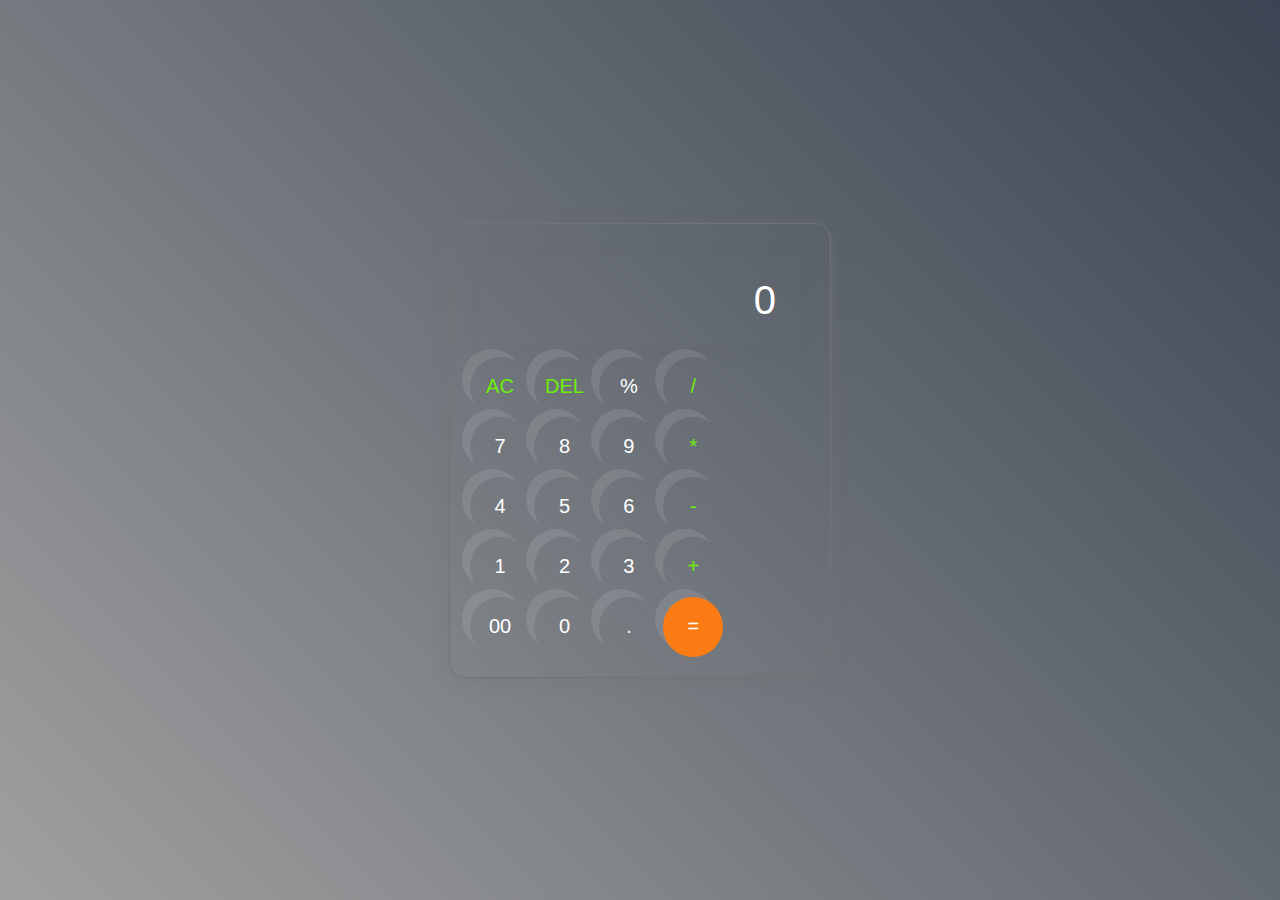
<file: Calculator/index.html>
<!DOCTYPE html>
<html lang="en">
<head>
    <meta charset="UTF-8">
    <meta name="viewport" content="width=device-width, initial-scale=1.0">
    <title>Calculator</title>
    <link rel="stylesheet" href="style.css">
</head>
<body>
    <div class="calculator">
        <input type="text" placeholder="0">
        <div>
            <button class="operator">AC</button>
            <button class="operator">DEL</button>
            <button>%</button>
            <button class="operator">/</button>
        </div>
        <div>
            <button>7</button>
            <button>8</button>
            <button>9</button>
            <button class="operator">*</button>
        </div>
        <div>
            <button>4</button>
            <button>5</button>
            <button>6</button>
            <button class="operator">-</button>
        </div>
        <div>
            <button>1</button>
            <button>2</button>
            <button>3</button>
            <button class="operator">+</button>
        </div>
        <div>
            <button>00</button>
            <button>0</button>
            <button>.</button>
            <button class="equal-btn">=</button>
        </div>
    </div>

    <script src="app.js"></script>
</body>
</html>
</file>
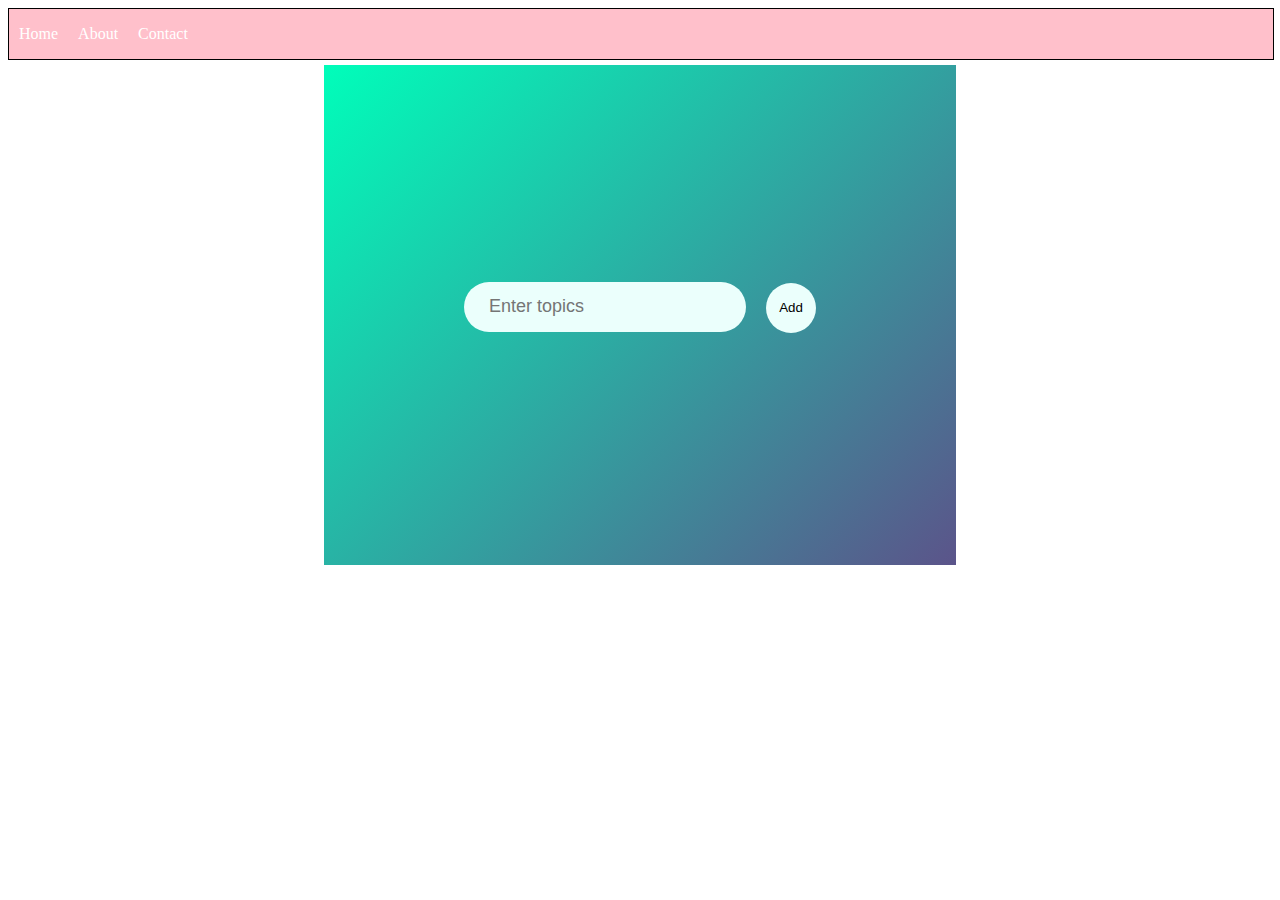
<file: CRUD Demo/index.html>
<!DOCTYPE html>
<html lang="en">
<head>
    <meta charset="UTF-8">
    <meta name="viewport" content="width=device-width, initial-scale=1.0">
    <title>Crud Demo</title>
    <link rel="stylesheet" href="style.css">
</head>
<body>
    <div class="nav-bar">
        <a href=# class="link">Home</a>
        <a href=# class="link">About</a>
        <a href=# class="link">Contact</a>
    </div>
    <div class="Crud-App">
        <div class="content">
            <input type="text" placeholder="Enter topics">
            <button onclick="addTopic()">Add</button>
            <ul class="list-container">
                <!-- <li>Topic 1</li>
                <li>Topic 2</li>
                <li>Topic 3</li> -->
            </ul>
        </div>
    </div>

    <script src="app.js"></script>
</body>
</html>
</file>
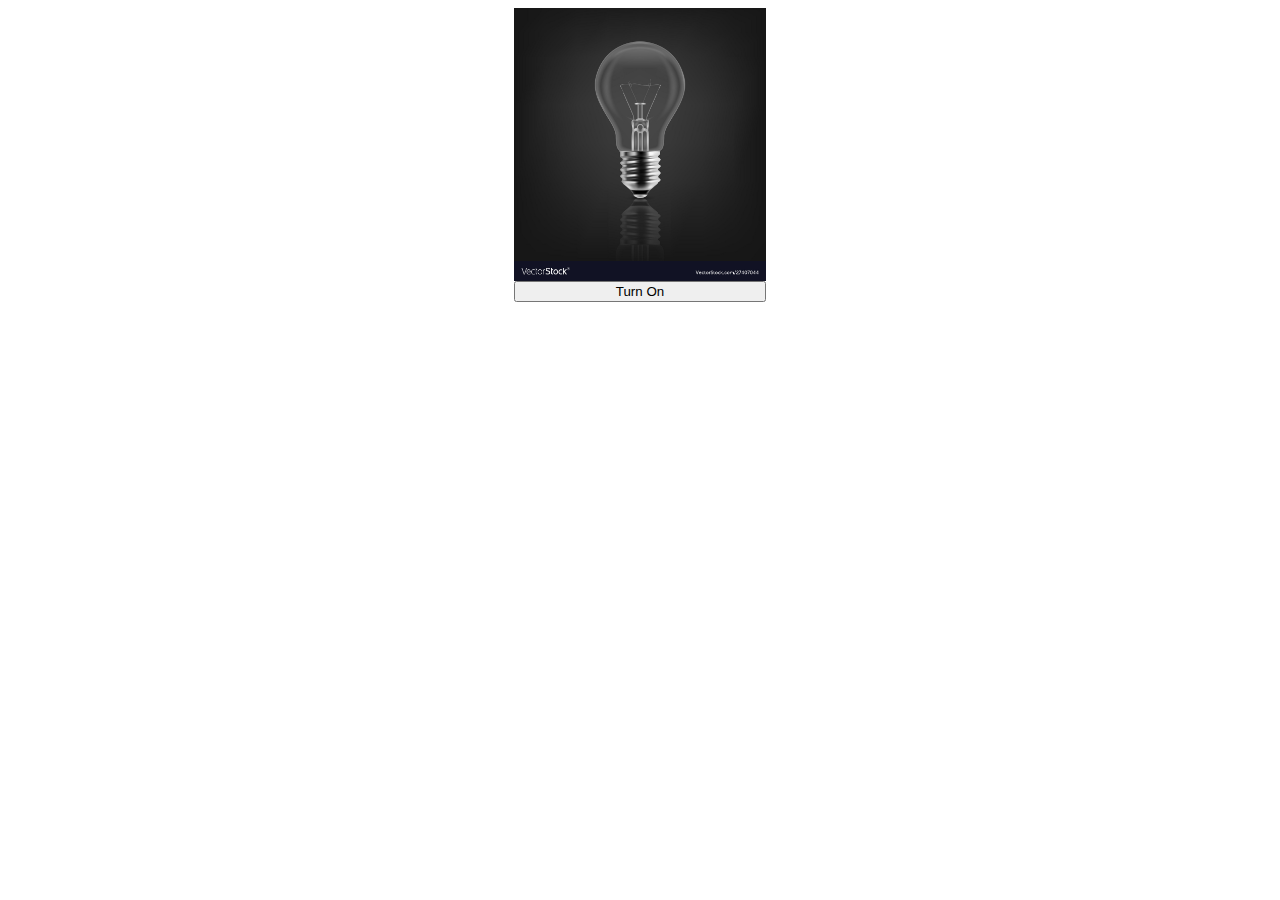
<file: Project1/index.html>
<!DOCTYPE html>
<html lang="en">
<head>
    <meta charset="UTF-8">
    <meta name="viewport" content="width=device-width, initial-scale=1.0">
    <link rel="stylesheet" href = "index.css">
    <title>Toogle Light Bulb On/Off</title>
</head>
<body>
    <div>
        <img src="Resources/Off.jpg" class="bulb-pos" id="img">
        <button class="bulb-pos" id="btn">Turn On</button>
    </div>

    <script src="index.js"></script>
</body>
</html>
</file>
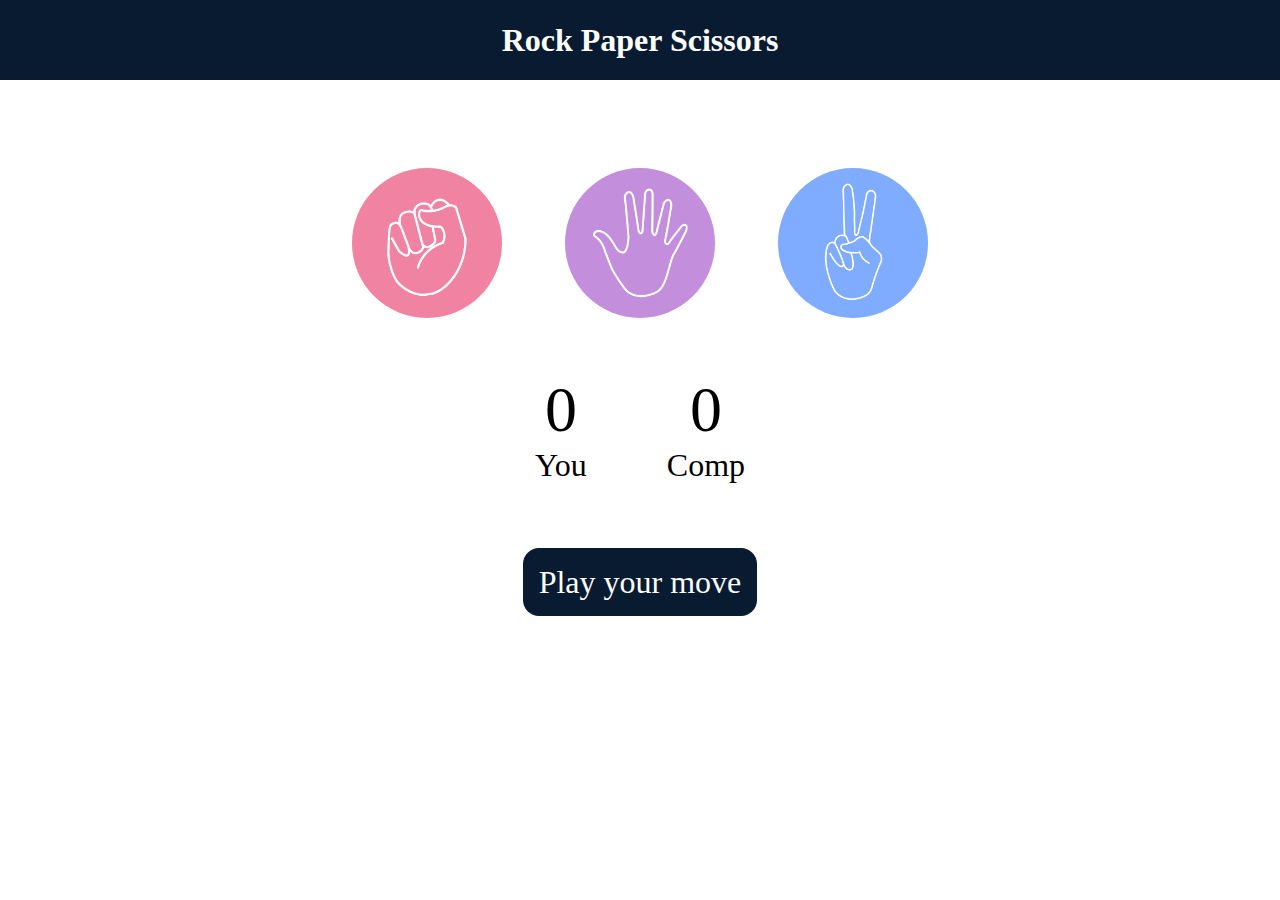
<file: RockPaperScissor/index.html>
<!DOCTYPE html>
<html lang="en">
  <head>
    <meta charset="UTF-8" />
    <meta name="viewport" content="width=device-width, initial-scale=1.0" />
    <title>Rock Paper Scissors Game</title>
    <link rel="stylesheet" href="index.css" />
  </head>
  <body>
    <h1>Rock Paper Scissors</h1>
    <div class="choices">
      <div class="choice" id="rock">
        <img src="./images/rock.png" />
      </div>
      <div class="choice" id="paper">
        <img src="./images/paper.png" />
      </div>
      <div class="choice" id="scissors">
        <img src="./images/scissors.png" />
      </div>
    </div>

    <div class="score-board">
      <div class="score">
        <p id="user-score">0</p>
        <p>You</p>
      </div>
      <div class="score">
        <p id="comp-score">0</p>
        <p>Comp</p>
      </div>
    </div>

    <div class="msg-container">
      <p id="msg">Play your move</p>
    </div>
    <script src="app.js"></script>
  </body>
</html>
</file>
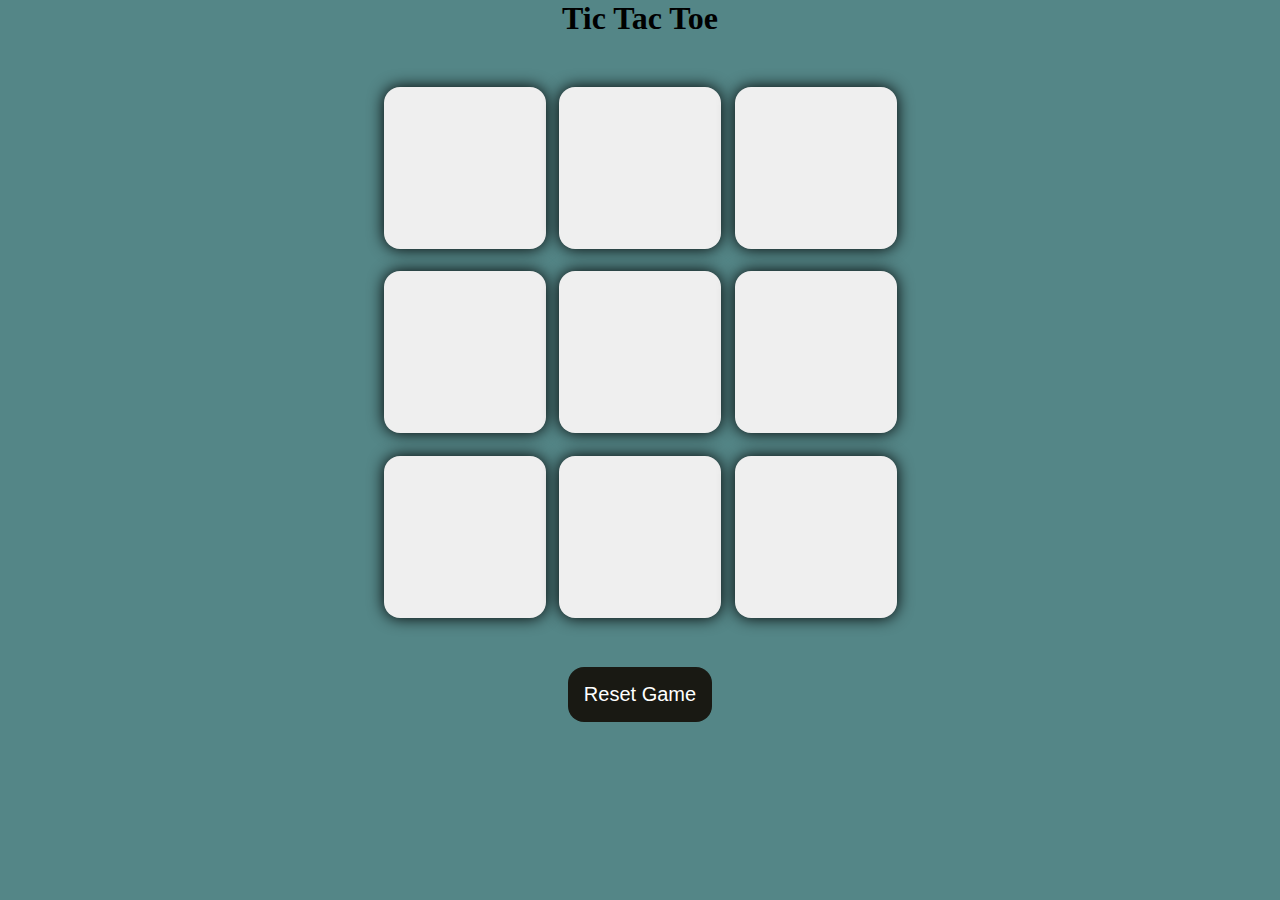
<file: Tic Tac toe/index.html>
<!DOCTYPE html>
<html lang="en">
<head>
    <meta charset="UTF-8">
    <meta name="viewport" content="width=device-width, initial-scale=1.0">
    <title>Tic Tac Toe</title>
    <link rel="stylesheet" href="style.css">
</head>
<body>
    <div class="msg-con hide">
        <p id="win-msg">
            Winner
        </p>
        <button class="new-btn">New Game</button>
    </div>
    <main>
        <h1>Tic Tac Toe</h1>
        <div class="container">
            <div class="game">
                <button class="box">
                </button>
                <button class="box">
                </button>
                <button class="box">
                </button>
                <button class="box">
                </button>
                <button class="box">
                </button>
                <button class="box">
                </button>
                <button class="box">
                </button>
                <button class="box">
                </button>
                <button class="box">
                </button>
            </div>
            
        </div>
        <button class="reset">Reset Game</button>
    </main>

    <script src="app.js"></script>
</body>
</html>
</file>
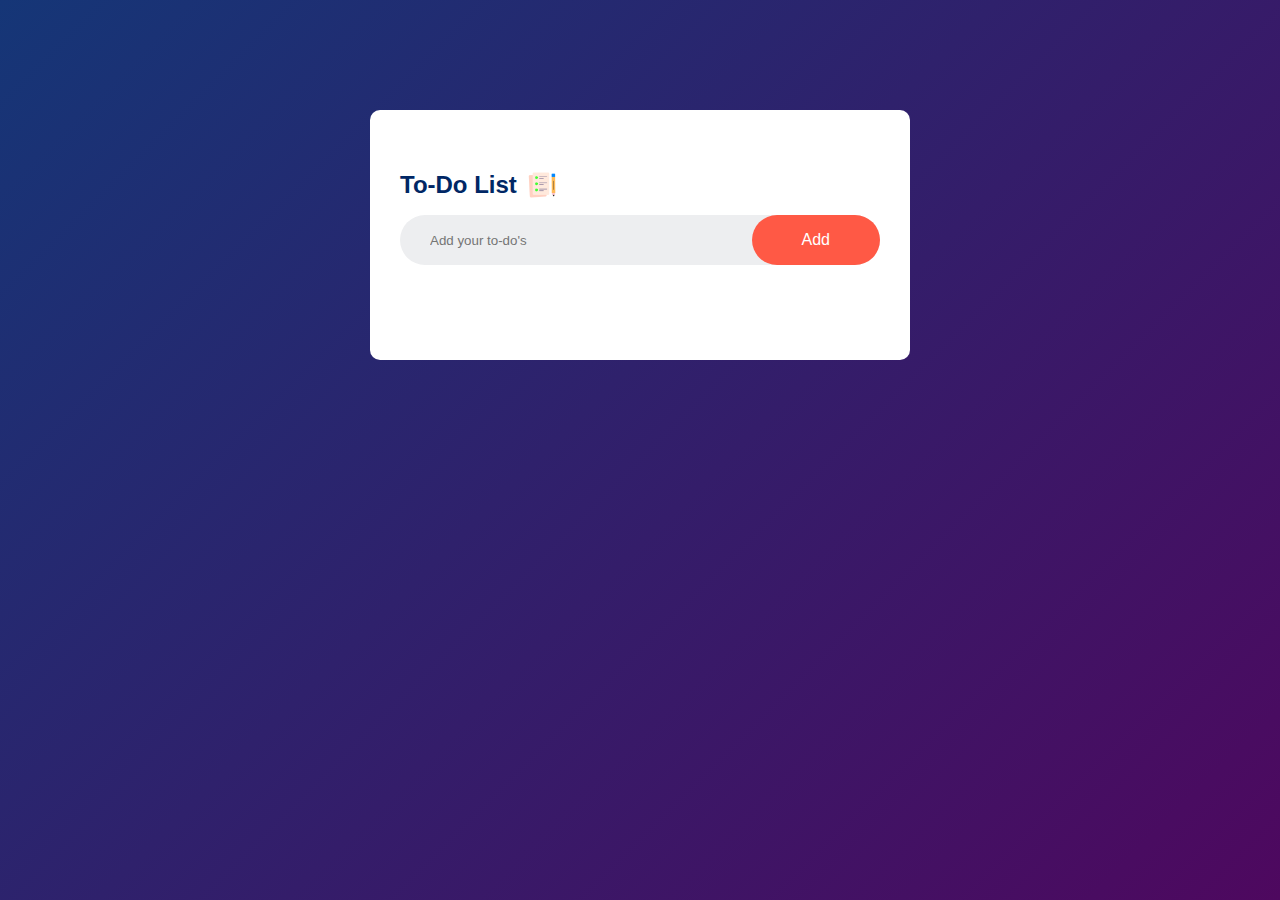
<file: To-Do List/index.html>
<!DOCTYPE html>
<html lang="en">
<head>
    <meta charset="UTF-8">
    <meta name="viewport" content="width=device-width, initial-scale=1.0">
    <title>To-Do App</title>
    <link rel="stylesheet" href="style.css">
</head>
<body>
    <div class="container">
        <div class="todo-app">
            <div class="header">
            <h2>To-Do List <img src="images/icon.png"</h2></div>
            <div class="row">
                <input type="text" id= "input-box" placeholder="Add your to-do's">
                <button onclick="addTask()">Add</button>
            </div>
            <ul id="list-container">
                <!-- <li class="checked">Task 1</li>
                <li>Task 2</li>
                <li>Task 3</li> -->
            </ul>
        </div>
    </div>

    <script src="app.js"></script>
</body>
</html>
</file>
<file: Calculator/style.css>
* {
    margin: 0;
    padding: 0;
    box-sizing: border-box;
    font-family: 'poppins', sans-serif;
}

body {
    width: 100%;
    height: 100vh;
    display: flex;
    justify-content: center;
    align-items: center;
    background: linear-gradient(45deg, #a0a0a0, #3a4452);
}

.calculator {
    border: 1px solid #717377;
    padding: 20px;

    border-radius: 16px;
    box-shadow: 0px 3px 15px rgba(113, 115, 119, 0.5);
    background: transparent;
}

input {
    width: 320px;
    border: none;
    padding: 24px;
    margin: 10px;
    background: transparent;
    box-shadow: 0px 3px 15px rgba(84, 84, 84, 0.1);
    font-size: 40px;
    cursor: pointer;
    text-align: right;
    color: #fff;
}

input::placeholder {
    color: #fff;
}

button {
    border: none;
    width: 60px;
    height: 60px;
    border-radius: 50%;
    background: transparent;
    color: #fff;
    font-size: 20px;
    box-shadow: -8px -8px rgba(255, 255, 255, 0.1);
    cursor: pointer;
}

.equal-btn  {
    background-color: #fb7c14;
}

.operator {
    color: #6dee0a;
}
</file>
<file: CRUD Demo/style.css>
.nav-bar {
    border: 1px solid black;
    width: 100%;
    height: 50px;
    background-color: pink;
    display: flex;
    align-items: center;
}

.link {
    padding: 10px;
    color: #fff;
    text-decoration: none;
}

.Crud-App {
    
    margin: auto;
    margin-top : 5px;
    width: 50%;
    height: 500px;
    background: linear-gradient(135deg, #00feba, #5b548a);
    display: flex;
    align-items: center;
    justify-content: center;

    
}


.content input{
    border: 0;
    outline: 0;
    background: #ebfffc;
    color: #555;
    padding: 10px 25px;
    height: 30px;
    border-radius: 30px;
    
    margin-right: 16px;
    font-size: 18px;
}

.content button{
    border: 0;
    outline: 0;
    background: #ebfffc;
    border-radius: 50%;
    width: 50px;
    height: 50px;
    cursor: pointer;
}
</file>
<file: Project1/index.css>
.bulb-pos {
    display: block;
    margin-left : auto;
    width : 20%;
    margin-right: auto;
}
</file>
<file: RockPaperScissor/index.css>
* {
  margin: 0;
  padding: 0;
  text-align: center;
}

h1 {
  background-color: #081b31;
  color: #fff;
  height: 5rem;
  line-height: 5rem;
}

.choice {
  height: 165px;
  width: 165px;
  border-radius: 50%;
  display: flex;
  justify-content: center;
  align-items: center;
}

.choice:hover {
  cursor: pointer;
  background-color: #081b31;
}

img {
  height: 150px;
  width: 150px;
  object-fit: cover;
  border-radius: 50%;
}

.choices {
  display: flex;
  justify-content: center;
  align-items: center;
  gap: 3rem;
  margin-top: 5rem;
}

.score-board {
  display: flex;
  justify-content: center;
  align-items: center;
  font-size: 2rem;
  margin-top: 3rem;
  gap: 5rem;
}

#user-score,
#comp-score {
  font-size: 4rem;
}

.msg-container {
  margin-top: 5rem;
}

#msg {
  background-color: #081b31;
  color: #fff;
  font-size: 2rem;
  display: inline;
  padding: 1rem;
  border-radius: 1rem;
}
</file>
<file: Tic Tac toe/style.css>
* {
    margin: 0;
    padding: 0;
}

body {
    background-color: #548687;
    text-align: center;
}

.container { 
    height: 70vh;
    display: flex;
    justify-content: center;
    align-items: center;

}

.game {
    height: 60vmin;
    width: 60vmin;
    display: flex;
    flex-wrap: wrap;
    justify-content: center;
    align-items: center;
    gap: 1.5vmin;
}

.box {
    height: 18vmin;
    width: 18vmin;
    border-radius: 1rem;
    border: none;
    box-shadow: 0 0 1rem rgba(0, 0, 0, 1);
    font-size: 8vmin;
    color: #b0413e;
}

.reset {
    padding: 1rem;
    font-size: 1.25rem;
    background-color: #191913;
    color: #fff;
    border-radius: 1rem;
    border: none;
}

.new-btn {
    padding: 1rem;
    font-size: 1.25rem;
    background-color: #191913;
    color: #fff;
    border-radius: 1rem;
    border: none;
}

#msg {
    color: #ffffc7;
    font-size: 8vmin;
}

.msg-con {
    height: 30vmin;

}

.hide {
    display: none;
}
</file>
<file: To-Do List/style.css>
*{
    margin: 0;
    padding: 0;
    font-family: 'Poppins', sans-serif;
    box-sizing: border-box;
}

.container {
    width: 100%;
    min-height: 100vh;
    background: linear-gradient(135deg, #153677, #4e085f);
    padding: 10px;
}

.todo-app {
    width: 100%;
    max-width: 540px;
    background-color: #fff;
    margin: 100px auto 20px;
    padding: 40px 30px 70px;
    border-radius: 10px;
}
.header {
    margin-bottom: 15px;
}
.todo-app h2 {
    color: #002765;
    display: flex;
    align-items: center;
    margin-top: 20px;

}

.todo-app h2 img {
    width: 30px;
    margin-left: 10px;
}

.row {
    display: flex;
    align-items: center;
    justify-content: space-between;
    background-color: #edeef0;
    border-radius: 30px;
    padding-left: 20px;
    margin-bottom: 25px;
}

input {
    flex: 1;
    border: none;
    outline: none;
    background: transparent;
    padding: 10px;
    font-weight: 14px;
}

button {
    border: none;
    outline: none;
    padding: 16px 50px;
    background-color: #ff5945;
    color: #fff;
    font-size: 16px;
    cursor: pointer;
    border-radius: 40px;
}

ul li {
    list-style: none;
    font-size: 17px;
    padding: 12px 8px 12px 50px;
    user-select: none;
    cursor: pointer;
    position: relative;
}

ul li::before {
    content: '';
    position: absolute;
    height: 28px;
    width: 28px;
    border-radius: 50%;
    background-image: url(images/unchecked.png);
    background-size: cover;
    background-position: center;
    top: 12px;
    left: 0px;
}

ul li.checked {
    color: #555;
    text-decoration: line-through;
}

ul li.checked::before {
    background-image: url(images/checked.png);
}

ul li span {
    position: absolute;
    right: 0;
    top: 5px;
    width: 40px;
    height: 40px;
    font-size: 22px;
    color: #555;
    line-height: 40px;
    text-align: center;
    border-radius: 50%;
}

ul li span:hover {
    background: #edeef0;
}
</file>
